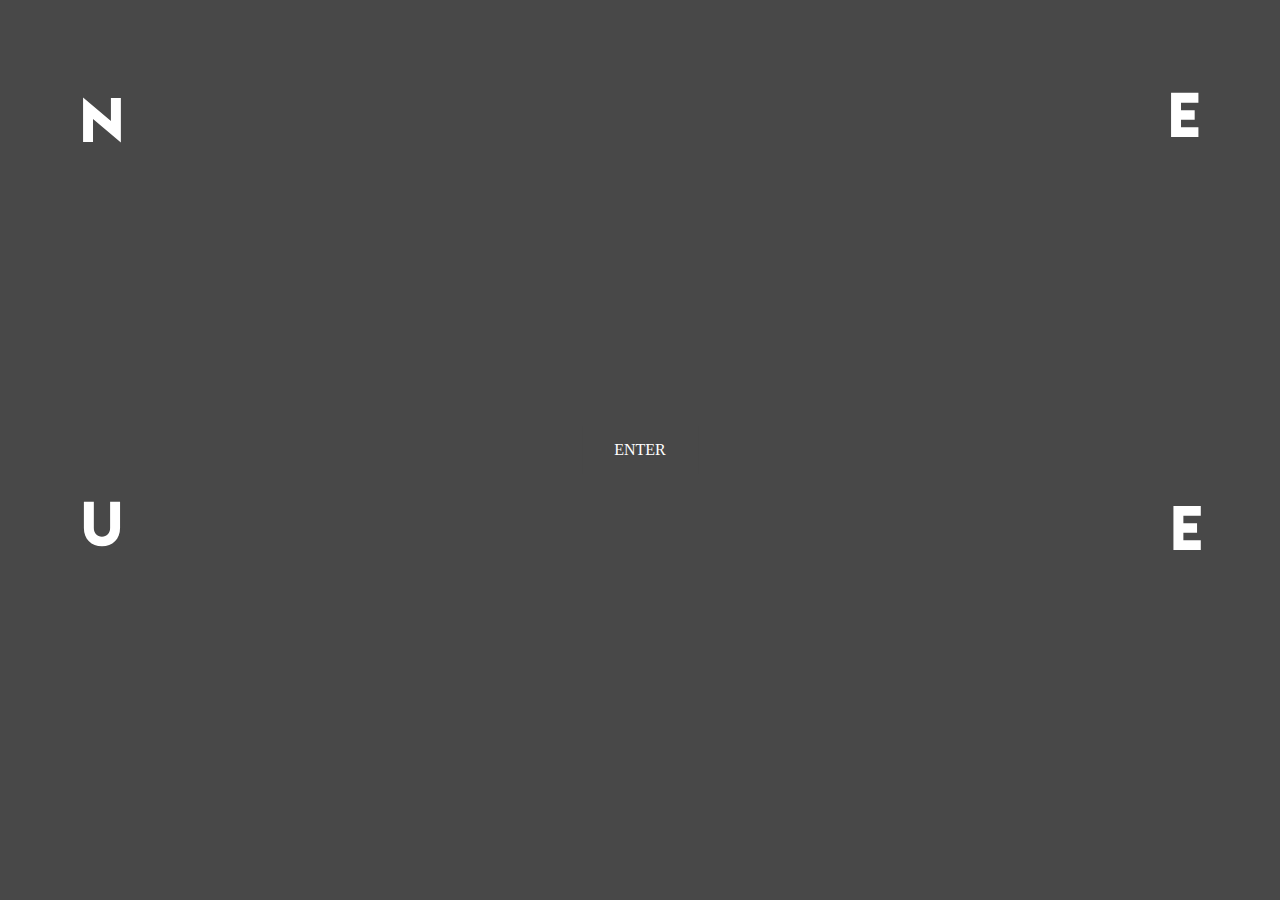
<file: index.html>
<!DOCTYPE html>
<html lang = "en">
    <head>
        <meta name="viewport" content="width=device-width; initial-scale=1.0">

        <title>HELLO | NEUE</title>
        <meta name="description" content="">
        <meta name="keywords" content="">
        <link rel="stylesheet" type="text/css" href="css/style.css">
    </head>

    <body>

        <a href="home.html" class="button">ENTER</a>

    <div class="flexContainerA">    
        <div class="N"><img src="images/neue-02.svg" alt="N"></div>
        <div class="E"><img src="images/neue-04.svg" alt="E"></div>
    </div>
    <div class="flexContainerB">
        <div class="U"><img src="images/neue-03.svg" alt="U"></div>
        <div class="Ea"><img src="images/neue-05.svg" alt="E"></div>
    </div>
</body>

</html>
</file>
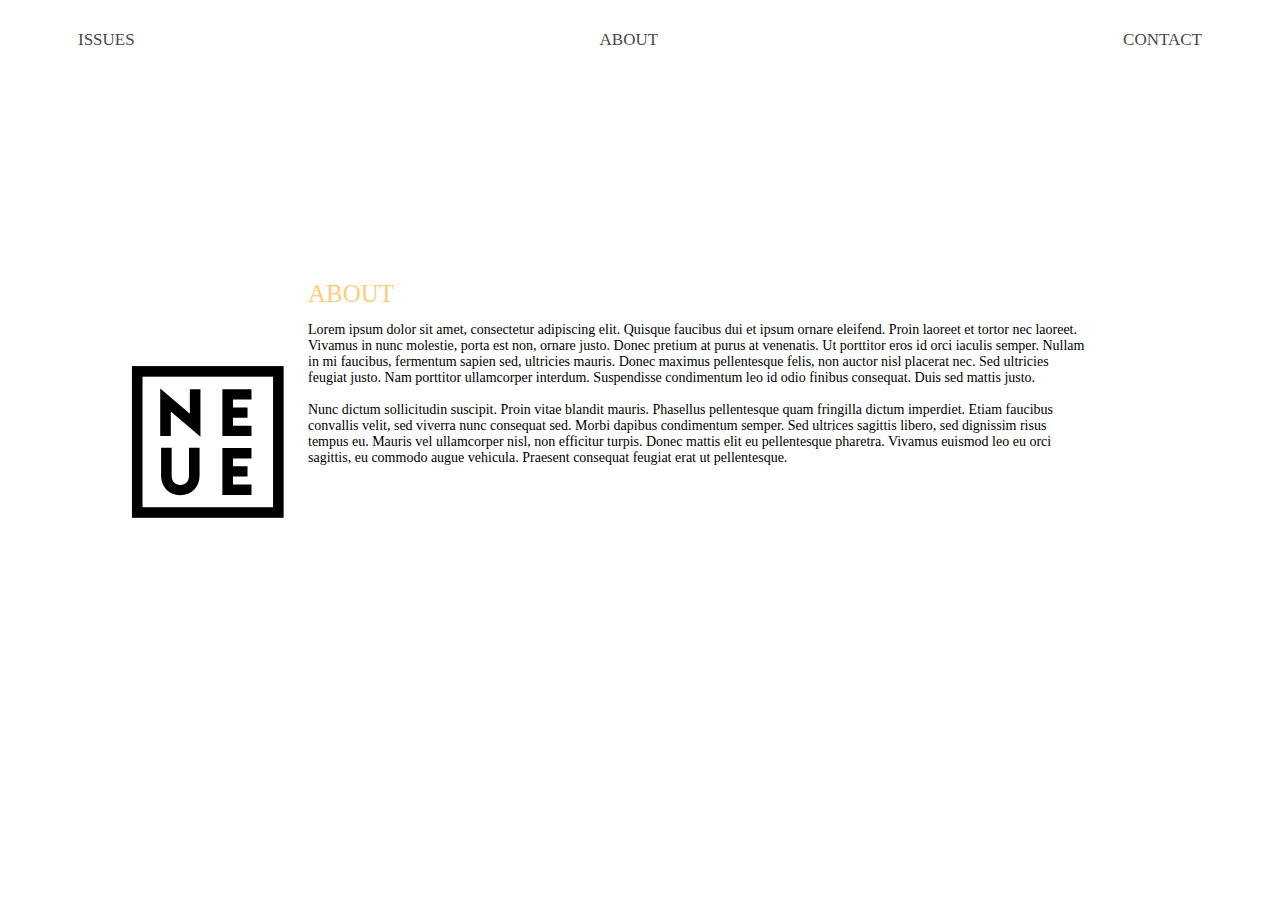
<file: about.html>
<!DOCTYPE html>
<head>
    <meta name="viewport" content="width=device-width; initial-scale=1.0">

    <title>ABOUT | NEUE</title>
    <meta name="description" content="">
    <meta name="keywords" content="">

<link rel="stylesheet" type="text/css" href="css/aboutstyle.css">

</head>

<body>

    <div class="navContainer">
        <ul>
            <div class="dropdown">  
            <span><li><a href="home.html">ISSUES</a></li></span>
                <div class="dropdown-content">
                    <p>CLASS OF COVID-19</p>
                </div>
            </div>
            <li><a href="about.html">ABOUT</a></li>
            <li><a href="contact.html">CONTACT</a></li>
        </ul>
    </div>

    
       <h1>ABOUT</h1>
       
    <div class="about">
    <img src="images/neue-01.svg">
    <p>Lorem ipsum dolor sit amet, consectetur adipiscing elit. Quisque faucibus dui et ipsum ornare eleifend. Proin laoreet et tortor nec laoreet. Vivamus in nunc molestie, porta est non, ornare justo. Donec pretium at purus at venenatis. Ut porttitor eros id orci iaculis semper. Nullam in mi faucibus, fermentum sapien sed, ultricies mauris. Donec maximus pellentesque felis, non auctor nisl placerat nec. Sed ultricies feugiat justo. Nam porttitor ullamcorper interdum. Suspendisse condimentum leo id odio finibus consequat. Duis sed mattis justo.<br>
    <br>Nunc dictum sollicitudin suscipit. Proin vitae blandit mauris. Phasellus pellentesque quam fringilla dictum imperdiet. Etiam faucibus convallis velit, sed viverra nunc consequat sed. Morbi dapibus condimentum semper. Sed ultrices sagittis libero, sed dignissim risus tempus eu. Mauris vel ullamcorper nisl, non efficitur turpis. Donec mattis elit eu pellentesque pharetra. Vivamus euismod leo eu orci sagittis, eu commodo augue vehicula. Praesent consequat feugiat erat ut pellentesque.</p>
    </div>

    
</body>

</html>
</file>
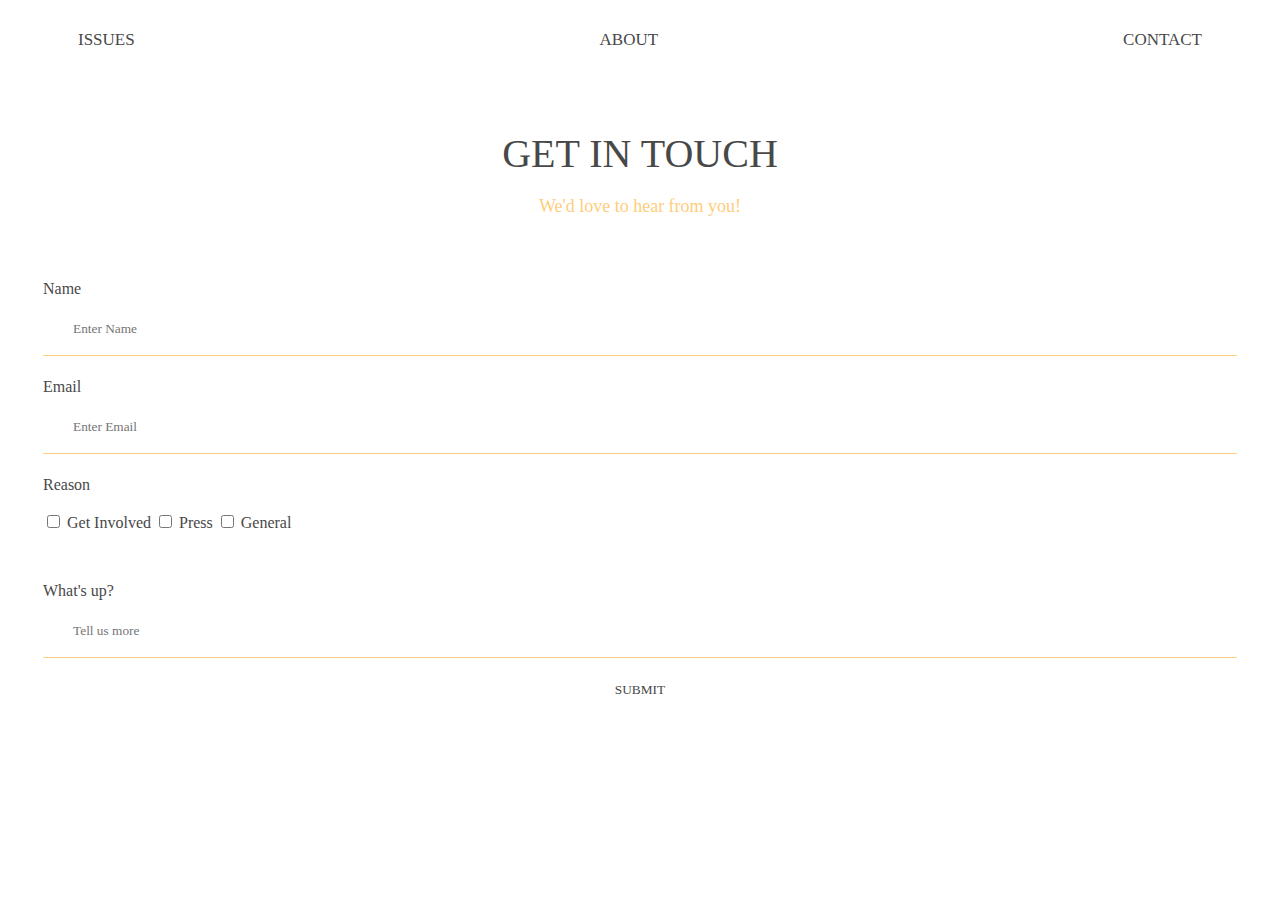
<file: contact.html>
<!DOCTYPE html>
<head>
    <meta name="viewport" content="width=device-width; initial-scale=1.0">

        <title>CONTACT | NEUE</title>
        <meta name="description" content="">
        <meta name="keywords" content="">

    <link rel="stylesheet" type="text/css" href="css/contactstyle.css">
    <script src="js.js"></script>
</head>

<body>
    
    <div class="navContainer">
        <ul>
            <div class="dropdown">  
            <span><li><a href="home.html">ISSUES</a></li></span>
                <div class="dropdown-content">
                    <p>CLASS OF COVID-19</p>
                </div>
            </div>
            <li><a href="about.html">ABOUT</a></li>
            <li><a href="contact.html">CONTACT</a></li>
        </ul>
    </div>

    <h1>GET IN TOUCH</h1>
    <p>We'd love to hear from you!</p>

    <div class="formContainer">
        <form>
        <label for="name">Name</label><br>
       <input type="text" placeholder="Enter Name" id="name" name="name"><br>
       
       <label for="email">Email</label><br>
        <input type="text" placeholder="Enter Email" id="email" name="email"><br>

    <div class="checkbox">
        <label for="Reason">Reason</label><br>
        <br><input type="checkbox" id="check" name="reason">
        <label for="getInvolved">Get Involved</label>
        <input type="checkbox" id="check" name="reason">
        <label for="press">Press</label>
        <input type="checkbox" id="check" name="reason">
        <label for="general">General</label><br>
    </div>
 
    <div class="whatsUp">
        <label for="query">What's up?</label><br>
        <input type="text" placeholder="Tell us more" id="query" name="query"><br>
    </div>
    
        <div class="submit">
            <button type="submit" id="submit" class="submitbtn">SUBMIT</button>
        </div>
        </form>
    </div>

</body>

</html>
</file>
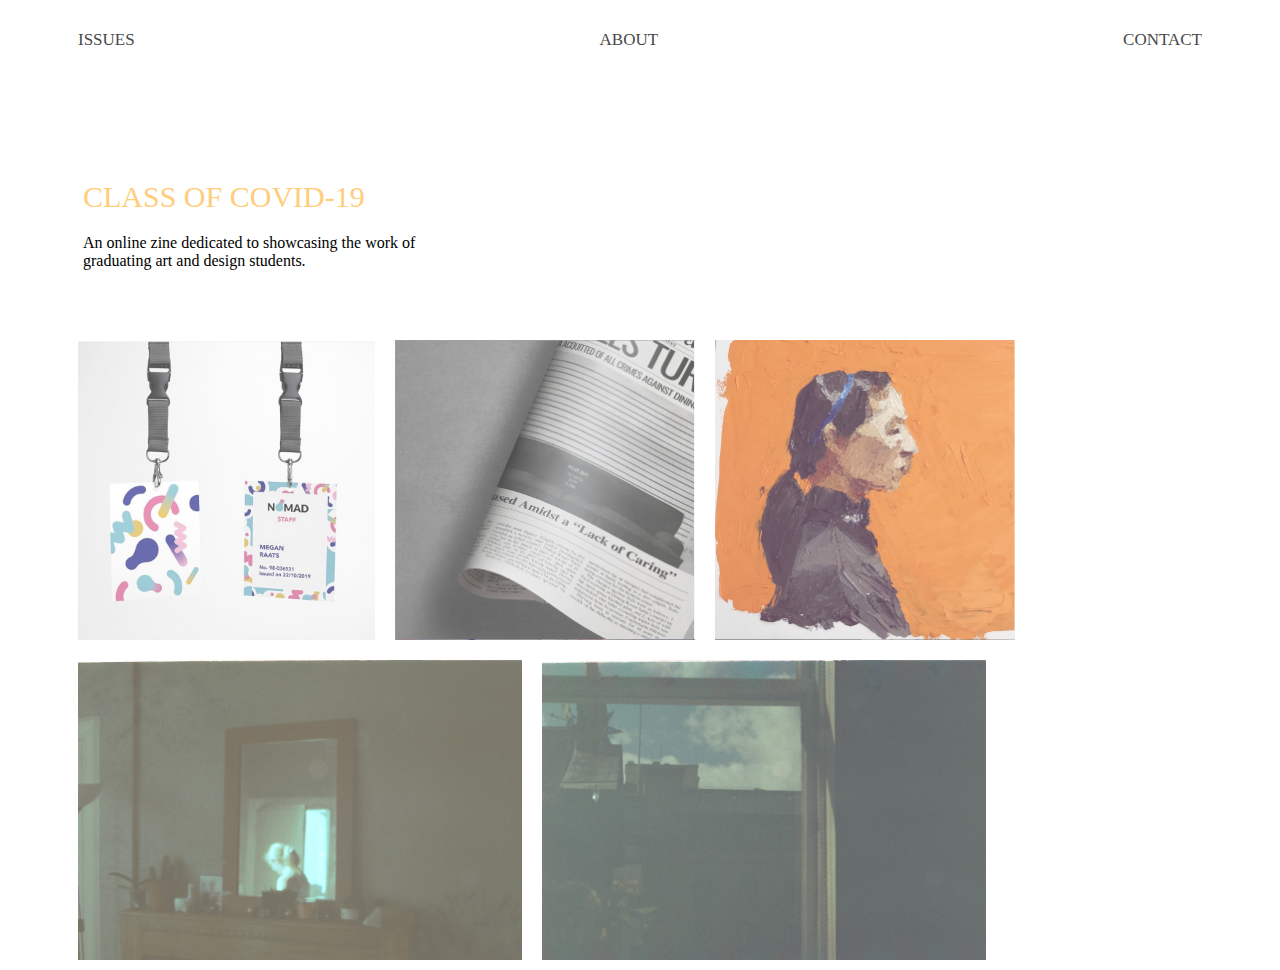
<file: home.html>
<!DOCTYPE html>
<head>
    <meta name="viewport" content="width=device-width; initial-scale=1.0">

        <title>HOME | NEUE</title>
        <meta name="description" content="">
        <meta name="keywords" content="">

    <link rel="stylesheet" type="text/css" href="css/style2.css">
</head>

<body>
   
    <div class="navContainer">
        <ul>
            <div class="dropdown">  
            <span><li><a href="home.html">ISSUES</a></li></span>
                <div class="dropdown-content">
                    <p>CLASS OF COVID-19</p>
                </div>
            </div>
            <li><a href="about.html">ABOUT</a></li>
            <li><a href="contact.html">CONTACT</a></li>
        </ul>
        
    </div>
    
    <h1>CLASS OF COVID-19</h1>
    <p>An online zine dedicated to showcasing the work of graduating art and design students.</p>

<div class="grid">
    <img src="images/IMG_4241.jpg" alt="nomad">
    <img src="images/Screenshot 2020-06-08 at 22.28.27.png" alt="tables turned">
    <img src="images/Screenshot 2020-06-08 at 22.30.23.png" alt="painting">
    <img src="images/saskia mirror.jpg" alt="mirror">
    <img src="images/R1-09023-001A.jpg" alt="photo">
</div>
    



</body>

</html>
</file>
<file: css/style.css>
/* Landing */
body{ 
    background-color: #484848;
}

/* button */
.button {
    display: inline-block;
    border: none;
    padding: 15px 32px;
    margin: 0;
    text-decoration: none;
    background: #484848;
    color: #ffffff;
    font-family: montserrat;
    font-weight: 100;
    text-align: center;
    position: absolute;
    top: 50%;
    left: 50%;
    transform: translate(-50%, -50%);
}
.button:hover{
    color: #FFCD7C;
}

/* images */
img {
    width: 188px;
    height: 224px;
}

.flexContainerA {
    display: flex;
    flex-direction: row;
    flex-wrap: nowrap;
    justify-content: space-between;
}
.flexContainerB{
    display: flex;
    flex-direction: row;
    flex-wrap: nowrap;
    justify-content: space-between;
    margin: 180px 0px;
}
</file>
<file: css/aboutstyle.css>
/* NAV */
ul {
    margin: 30px;
    margin-right: 70px;
    text-decoration: none;
    list-style: none;
    display: flex;
    flex-direction: row;
    flex-wrap: nowrap;
    justify-content: space-between;
}
a{
    text-decoration: none;
    font-family: montserrat;
    color: #484848;
    font-weight: 100;
    font-size: 17px;
}
a:hover{
    color: #FFCD7C;
}
/* Dropdown */
.dropdown {
    position: relative;
    display: inline-block;
  }
.dropdown-content {
    display: none;
    position: absolute;
    background-color: white;
    min-width: 160px;
    padding: 12px 16px;
    z-index: 1;
    font-family: montserrat;
    font-weight: 100;
    font-size: 14px;
  }

.dropdown-content:hover {
    color: #FFCD7C;
}
.dropdown:hover .dropdown-content {
    display: block;
  }


/* BODY */

h1 {
    font-family: montserrat;
    font-weight: 500;
    text-align: left;
    font-size: 25px;
    padding-left: 300px;
    padding-bottom: 0;
    margin: 0;
    padding-top: 200px;
    color: #FFCD7C;
}

p {
    width: 67%;
    font-family: montserrat;
    font-weight: 100;
    font-size: 14px;
    margin-top: 20;
}

img {
    height: 200px;
    width: 200px;
    margin: 0;
    padding: 0;
    padding-top: 34px;
}

.about {
    display: flex;
    flex-direction: row;
    padding-left: 100px;
}
</file>
<file: css/contactstyle.css>
/* Nav */
ul {
    margin: 30px;
    margin-right: 70px;
    text-decoration: none;
    list-style: none;
    display: flex;
    flex-direction: row;
    flex-wrap: nowrap;
    justify-content: space-between;
}
a{
    text-decoration: none;
    font-family: montserrat;
    color: #484848;
    font-weight: 100;
    font-size: 17px;
}
a:hover{
    color: #FFCD7C;
}
/* Dropdown */
.dropdown {
    position: relative;
    display: inline-block;
  }
.dropdown-content {
    display: none;
    position: absolute;
    background-color: white;
    min-width: 160px;
    padding: 12px 16px;
    z-index: 1;
    font-family: montserrat;
    font-weight: 100;
    font-size: 14px;
  }

.dropdown-content:hover {
    color: #FFCD7C;
}
.dropdown:hover .dropdown-content {
    display: block;
  }

/* Text */
h1 {
    font-family: montserrat;
    font-weight: 400;
    font-size: 40px;
    color: #484848;
    margin: 0 auto;
    padding: 50px 10px 0px 10px;
    text-align: center;
}
p {
    font-family: montserrat;
    font-weight: 100;
    font-size: 18px;
    color: #FFCD7C;
    text-align: center;
    padding: 1px 1px 10px 1px;
}


/* Form */

.formContainer {
    padding: 35px;
}

label {
    font-family: montserrat;
    color: #484848;
    font-weight: 100;
    font-size: 16px;
}

input[type=text]{
    padding: 18px 30px;
    border: none;
    border-bottom: 1px solid #FFCD7C;
    font-family: montserrat;
    font-weight: 100;
    text-align: left;
    display: inline-block;
    margin: 5px 0 22px 0;
    width: 95%;
    background: none;
}

input[type=checkbox]{
    border: none;
    padding: 10px 10px;
    background: none;
}

.whatsUp {
    padding-top: 50px;
}

/* BUTTON */
.submitbtn {
    color: #484848;
    font-family: montserrat;
    border: none;
    background: white;
    width: 100%;
    height: 20px;
    text-align: center;
}

.submitbtn:hover {
    color: #FFCD7C;
}
</file>
<file: css/style2.css>
/* Nav */
ul {
    margin: 30px;
    margin-right: 70px;
    text-decoration: none;
    list-style: none;
    display: flex;
    flex-direction: row;
    flex-wrap: nowrap;
    justify-content: space-between;
}
a{
    text-decoration: none;
    font-family: montserrat;
    color: #484848;
    font-weight: 100;
    font-size: 17px;
}
a:hover{
    color: #FFCD7C;
}
/* Dropdown */
.dropdown {
    position: relative;
    display: inline-block;
  }
.dropdown-content {
    display: none;
    position: absolute;
    background-color: white;
    min-width: 160px;
    padding: 12px 16px;
    z-index: 1;
    font-family: montserrat;
    font-weight: 100;
    font-size: 14px;
  }

.dropdown-content:hover {
    color: #FFCD7C;
}
.dropdown:hover .dropdown-content {
    display: block;
  }

#logo{
    width: 100px;
    height: 100px;
    margin-top: 450px;
    margin-left: 45px;
    padding: 5px;
    opacity: 0.6;
}
.grid, img{
    height: 300px;
    display: flex;
    flex-direction: flex-start;
    flex-flow: wrap;
    padding: 10px;
    opacity: 1;
}

.grid, img:hover{
    opacity: 0.7;
}

.grid {
    margin: 50px;
}

h1{
    padding-left: 75px;
    font-family: montserrat;
    font-size: 30px;
    font-weight: 200;
    color: #FFCD7C;
    padding-bottom: 0;
    padding-top: 100px;
}

p {
    width: 400px;
    padding-left: 75px;
    font-family: montserrat;
    font-size: 16px;
    font-weight: 100;
}
</file>
